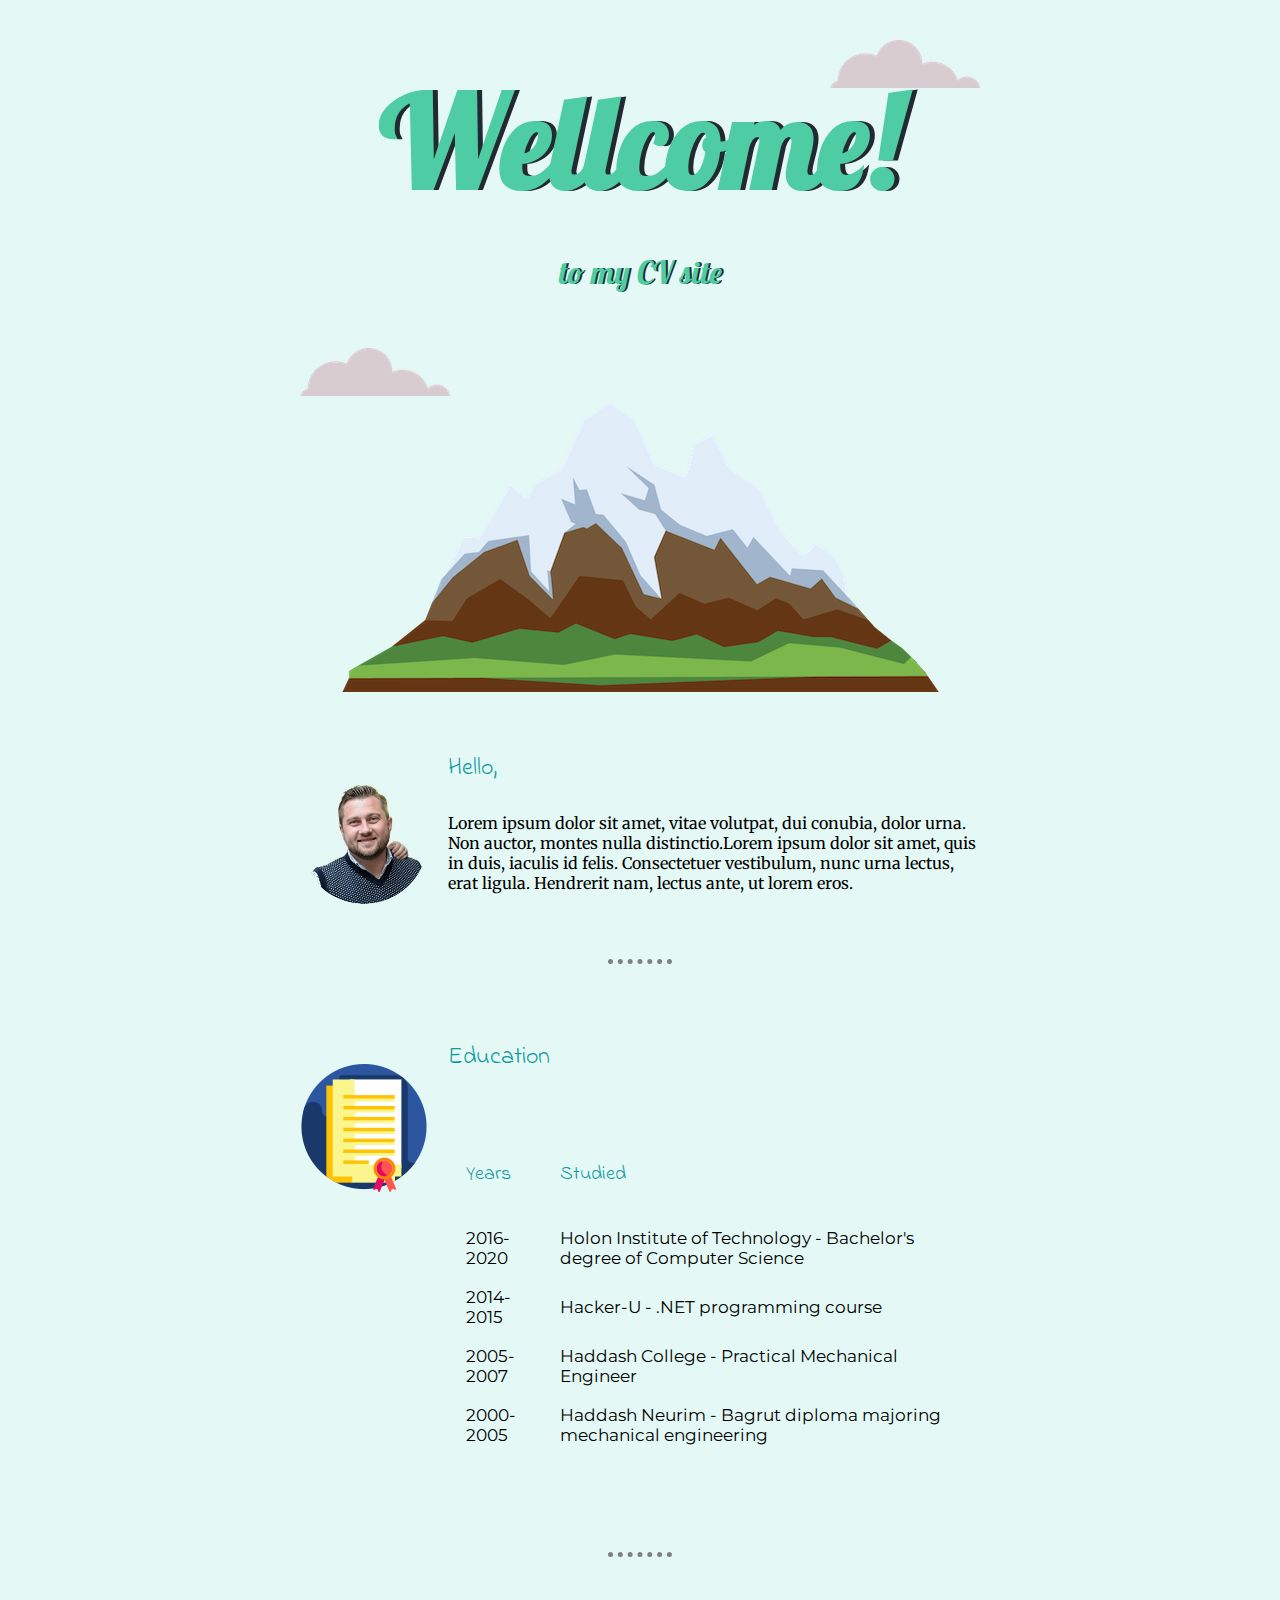
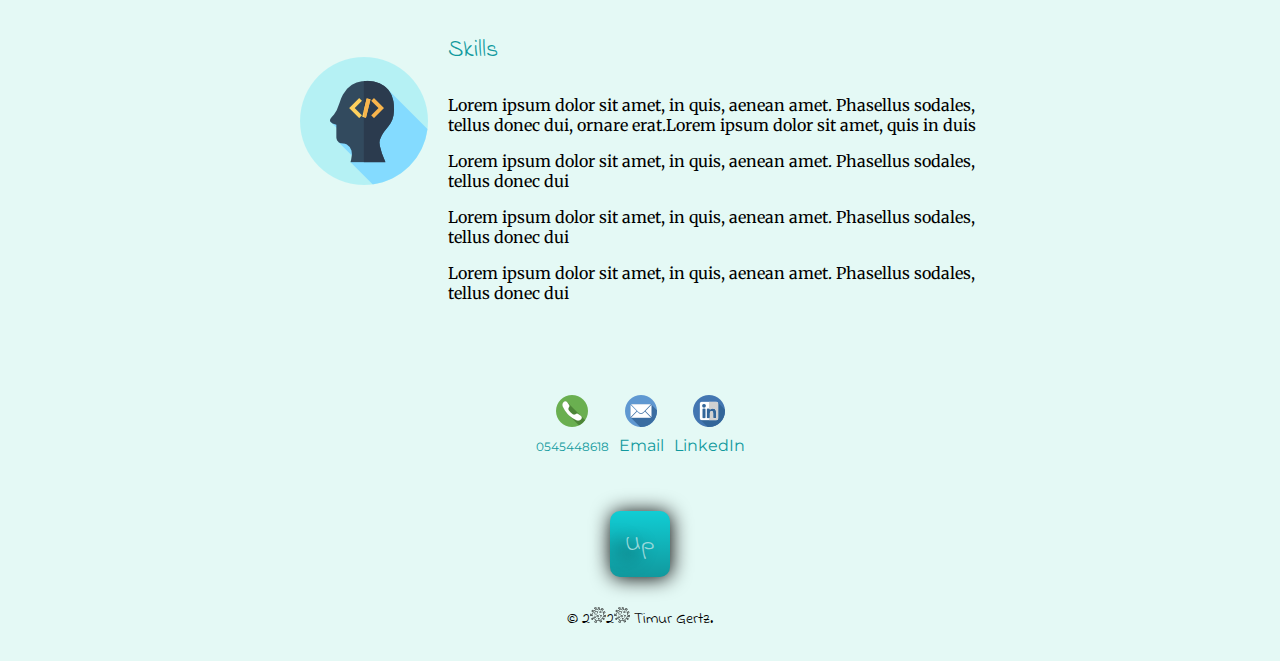
<file: index.html>
<!DOCTYPE html>
<html lang="en" dir="ltr">
  <head>
    <meta charset="utf-8">
    <title>Timur Gertz CV</title>
    <link rel="stylesheet" href="css/style.css">
    <link rel="icon" href="images/favicon.ico">
    <link rel="preconnect" href="https://fonts.gstatic.com">
    <link href="https://fonts.googleapis.com/css2?family=Merriweather:ital,wght@0,300;0,400;0,700;0,900;1,300;1,400;1,700;1,900&family=Montserrat:wght@300&family=Sacramento&display=swap" rel="stylesheet">
    <link href="https://fonts.googleapis.com/css?family=Indie+Flower|Lobster" rel="stylesheet">
  </head>
  <body>
<div class="top-container">
  <img class="top-cloud" src="images/cloud.png" alt="cloud-img">
  <h1>Wellcome!</h1>
  <h4><p>to my CV site</p></h4>
  <img class="bottom-cloud" src="images/cloud.png" alt="cloud-img">
  <img src="images/mountain.png" alt="mountain-img">
</div>


<div class="middle-container">

  <div class="profile-container">
    <div class="profileImageDiv">
      <img class="profileImage" src="images/TimCircleImj128.png" alt="TimCircleImj128">
    </div>
    <div class="profileTextDiv">
    <h2>Hello,</h2>
    <p>Lorem ipsum dolor sit amet, vitae volutpat, dui conubia, dolor urna. Non auctor, montes nulla distinctio.Lorem ipsum dolor sit amet, quis in duis, iaculis id felis. Consectetuer vestibulum, nunc urna lectus, erat ligula. Hendrerit nam, lectus ante, ut lorem eros.</p>
    </div>
  </div>

  <hr>

  <div class="skills-container">
    <div class="slillsImageDiv">
      <img class="skillsImage" src="images/diploma.png" alt="skills">
    </div>
    <div class="skillTextDiv">
      <h2>Education</h2>


      <h6><table cellspacing="17">
      <thead>
          <tr>
            <th><h3>Years</h3></th>
            <th><h3>Studied</h3></th>
          </tr>
        </thead>

        <tbody>
          <tr>
            <td>2016-2020</td>
            <td>Holon Institute of Technology - Bachelor's degree of Computer Science</td>
          </tr>
          <tr>
            <td>2014-2015</td>
            <td>Hacker-U - .NET programming course</td>
          </tr>
          <tr>
            <td>2005-2007</td>
            <td>Haddash College - Practical Mechanical Engineer</td>
          </tr>
          <tr>
            <td>2000-2005</td>
            <td>Haddash Neurim - Bagrut diploma majoring mechanical engineering</td>
          </tr>
        </tbody>
        <tfoot>

        </tfoot>
      </table>
    </h6>
    </div>
  </div>

  <hr>

  <div class="contact-me-container">
    <div class="contactsImageDiv">
       <img class="contactsImage" src="images/skills.png" alt="contacts">
      </div>
      <div class="contactsTextDiv">
      <h2>Skills</h2>
      <p>Lorem ipsum dolor sit amet, in quis, aenean amet. Phasellus sodales, tellus donec dui, ornare erat.Lorem ipsum dolor sit amet, quis in duis</p>
      <p>Lorem ipsum dolor sit amet, in quis, aenean amet. Phasellus sodales, tellus donec dui</p>
      <p>Lorem ipsum dolor sit amet, in quis, aenean amet. Phasellus sodales, tellus donec dui</p>
      <p>Lorem ipsum dolor sit amet, in quis, aenean amet. Phasellus sodales, tellus donec dui</p>
    </div>
  </div>
</div>


<div class="bottom-container">
      <div id="contactDataDiv">
        <div id="contactTableDiv">
      <table align="center">
        <td>
          <table>
            <th><img class="phone" src="images/phone.png" alt="phone"></th>
          <tr>
            <td><a class="phone" >0545448618</a></td>
          </tr>
         </table>
       </td>

          <td>
            <table>
              <th><img class="email" src="images/email.png" alt="email"></th>
            <tr>
              <td><a class="btn" href="mailto:therts86@gmail.com">Email</a></td>
            </tr>
           </table>
         </td>

         <td>
           <table>
             <th><img class="linkedin" src="images/linkedin.png" alt="linkedin"></th>
            <tr>
             <td><a class="footer-link" href="https://www.linkedin.com/in/timurgertz/">LinkedIn</a></td>
           </tr>
          </table>
         </td>
        </table>
        </div>
        </div>
</div>



<td><a class="BUTTON_CTS" href="">Up</a></td>

<footer>

© 2<img class="coronavirus" src="images/coronavirus.png" alt="linkedin">2<img class="coronavirus" src="images/coronavirus.png" alt="linkedin"> Timur Gertz.
</footer>

  <div class="padding"></div>

  </body>
</html>
</file>
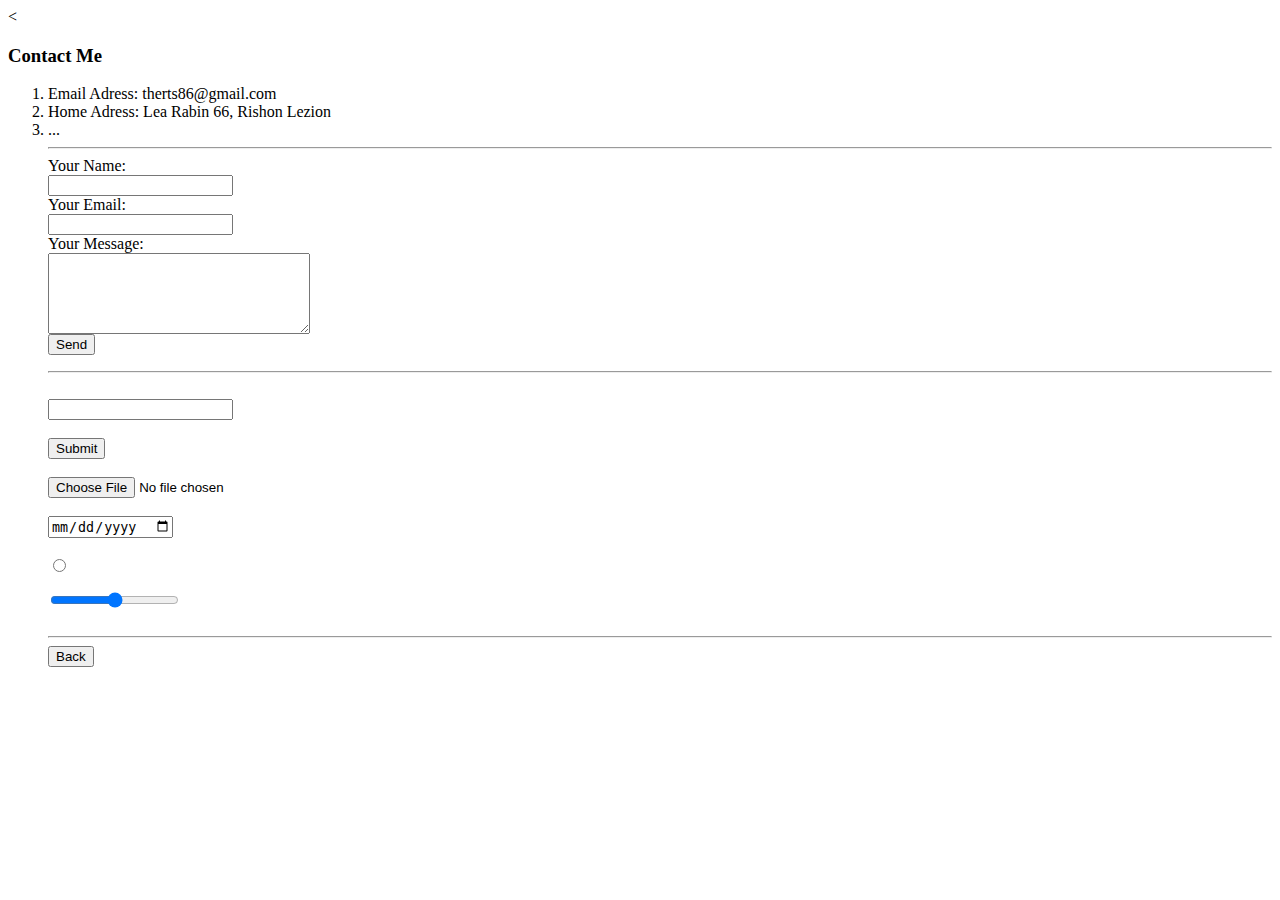
<file: contactMe.html>
<<!DOCTYPE html>
<html lang="en" dir="ltr">
  <head>
    <meta charset="utf-8">
    <title>Contact Me</title>
  </head>
  <body>
    <h3>Contact Me</h3>
    <ol>
      <li>Email Adress: therts86@gmail.com</li>
      <li>Home Adress: Lea Rabin 66, Rishon Lezion</li>
      <li>...</li>
      <hr>
    <form action="mailto:therts86@gmail.com" method="post"enctype="text/plain">
        <label>Your Name:</label><br>
        <input type="text" name="Your Name: " value=""><br>
        <label>Your Email:</label><br>
        <input type="text" name="Your Email: " value=""><br>
        <label>Your Message:</label><br>
        <textarea name="Your Message: " rows="5" cols="30"></textarea><br>
        <input type="submit" name="Send" value="Send">
    </form>
      <hr>
      <br>
      <input type="text"><br>
      <br>
      <input type="submit"><br>
      <br>
      <input type="file"><br>
      <br>
      <input type="date"><br>
      <br>
      <input type="radio"><br>
      <br>
      <input type="range"><br>
      <br>
      <hr>
      <form class="" action="index.html" method="post">
        <input type="submit" name="Back" value="Back">
      </form>
    </ol>
  </body>
</html>
</file>
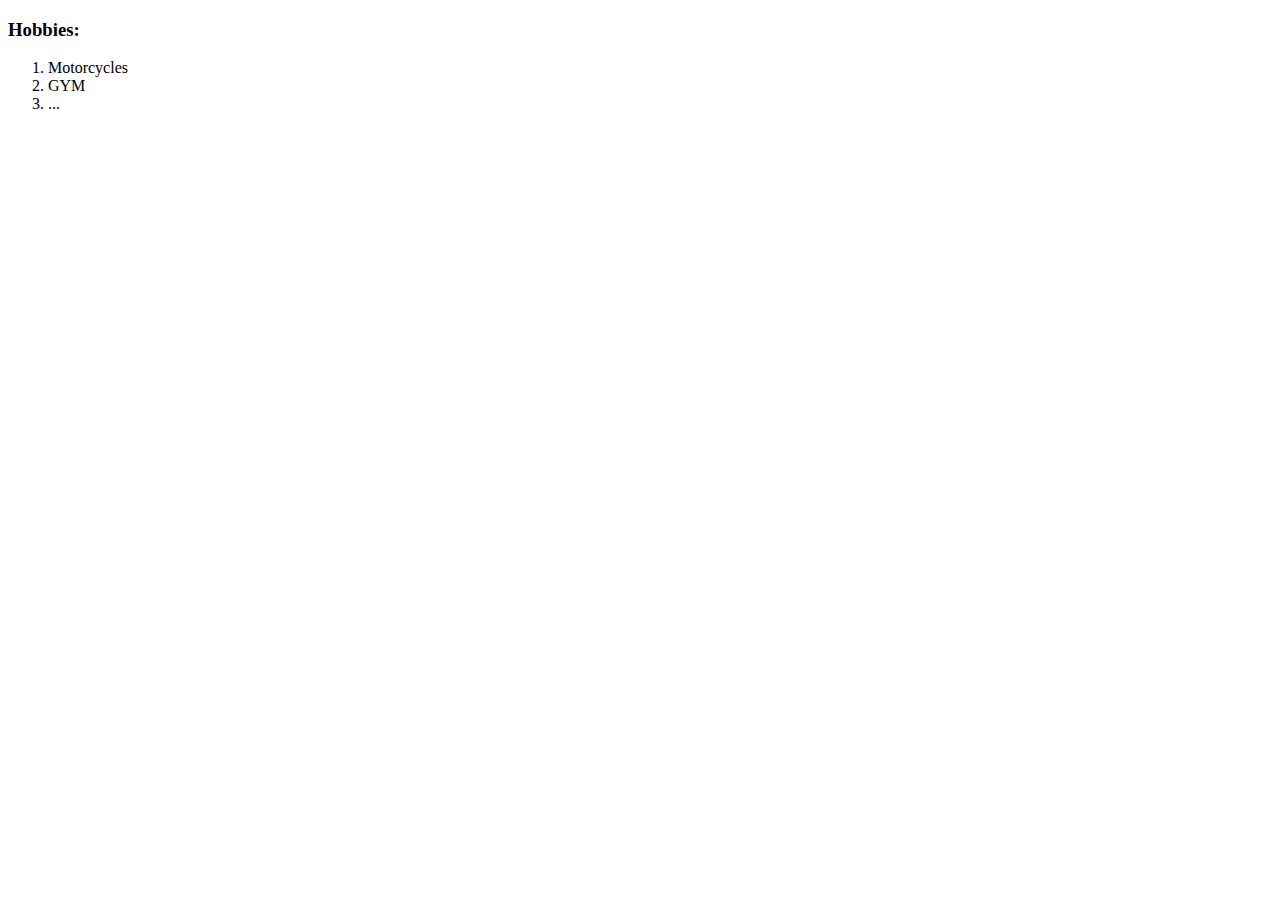
<file: hobbies.html>
<!DOCTYPE html>
<html lang="en" dir="ltr">
  <head>
    <meta charset="utf-8">
    <title>My Hobbies</title>
  </head>
  <body>
    <h3>Hobbies:</h3>
    <ol>
      <li>Motorcycles</li>
      <li>GYM</li>
      <li>...</li>
    </ol>
  </body>
</html>
</file>
<file: css/style.css>
body{
  margin: 0;
  text-align: center;
  font-family: 'Merriweather', serif;
  background-color: #E4F9F5;
}

.top-container{
  background-color: #E4F9F5;
  position: relative;
  padding-top: 30px;
}

.middle-container{
  background-color: #E4F9F5;
  padding-top: 30px;

}

.profile-container{
  margin-left: 300px;
  margin-right: 300px;
  background-color: #E4F9F5;
  grid-template-columns: 0.2fr 1fr;
  display: grid;
  grid-gap: 20px;
  text-align: left;
}

.skills-container{
  margin-left: 300px;
  margin-right: 300px;
  background-color: #E4F9F5;
  grid-template-columns: 0.2fr 1fr;
  display: grid;
  grid-gap: 20px;
  text-align: left;
}

.contact-me-container{
  margin-left: 300px;
  margin-right: 300px;
  background-color: #E4F9F5;
  grid-template-columns: 0.2fr 1fr;
  display: grid;
  grid-gap: 20px;
  text-align: left;
}

.bottom-container{
  background-color: #E4F9F5;
  position: relative;
}

.buttonContactMe-container{
  background-color: #E4F9F5;
  position: right;
  padding-top: 30px;
  padding-bottom: 20px;
}

.profileImage{
  position: relative;
  top: 50px;
  float: left;
}

.skillsImage{
  position: relative;
  top: 50px;
  float: left;
}

.contactsImage{
  position: relative;
  top: 50px;
  float: left;
}

.contactsImageDiv{
  position: relative;
  float: left;
}

#contactDataDiv div{
  position: relative;
  margin-top: 50px;
}

#contactButtonDiv div{
  position: center;
  height: 73px;
  width: 313px;
}

#contactTableDiv div{
  position: center;
  height: 73px;
  width: 313px;
}

.phone{
  position: relative;
  margin-top: 20px;
}

.email{
  position: relative;
  margin-top: 20px;
}

.linkedin{
  position: relative;
  margin-top: 20px;
}

hr{
  margin-top: 50px;
  margin-bottom: 50px;
  border-style: none;
  border-top-style: dotted;
  border-color: grey;
  border-width: 5px;
  width: 5%;
}

h1{
  margin: 30px;
  font-family: 'Lobster', cursive;
  text-shadow: 5px 0 #232931;
  font-size: 8rem;
  color: #4ECCA3;
}

h2{
  color: #11999E;
  font-family: 'Indie Flower', cursive;
  line-height: 2;
  font-weight: normal;
}

h3{
  color: #11999E;
  font-family: 'Indie Flower', cursive;
  font-weight: normal;
}

h4{
  color: #4ECCA3;
  font-size: 2rem;
  margin-top: 0;
  font-family: 'Lobster', cursive;
  text-shadow: 2px 0 #232931;
  font-weight: normal;
}

h5{
  margin-top: 50px;
  margin-bottom: 50px;
  border-style: none;
  border-width: 5px;
  width: 5%;
}

h6{
  color: black;
  font-family: 'Montserrat', sans-serif;
  font-weight: normal;
  font-size: 17px;
}


.top-cloud{
  position: absolute;
  right: 300px;
  top: 40px;
}

.bottom-cloud{
  position: absolute;
  left: 300px;
  bottom: 300px;
}

.padding{
  margin-top: 30px;
  margin-bottom: 30px;
}

.phone{
  font-size: 12px;
  font-family: 'Montserrat', sans-serif;
  color: #11999E;
}

.btn{
  text-decoration: none;
  font-family: 'Montserrat', sans-serif;
  color: #11999E;
}

.btn:hover{
  color: black;
}

.footer-link{
  text-decoration: none;
  font-family: 'Montserrat', sans-serif;
  color: #11999E;
}

.footer-link:hover{
  color: black;
}

.BUTTON_CTS {
   background: #11CDD4;
   background-image: -webkit-linear-gradient(top, #11CDD4, #11999E);
   background-image: -moz-linear-gradient(top, #11CDD4, #11999E);
   background-image: -ms-linear-gradient(top, #11CDD4, #11999E);
   background-image: -o-linear-gradient(top, #11CDD4, #11999E);
   background-image: -webkit-gradient(to bottom, #11CDD4, #11999E);
   -webkit-border-radius: 10px;
   -moz-border-radius: 10px;
   border-radius: 10px;
   color: #98D9DB;
   font-family: 'Indie Flower', cursive;
   font-size: 25px;
   font-weight: 100;
   padding: 15px;
   -webkit-box-shadow: 1px 1px 20px 0 #000000;
   -moz-box-shadow: 1px 1px 20px 0 #000000;
   box-shadow: 1px 1px 20px 0 #000000;
   text-shadow: -14px 3px 18px #000000;
   text-decoration: none;
   display: inline-block;
   cursor: pointer;
   text-align: center;
   position: relative;
   margin-top: 50px;
}

.BUTTON_CTS:hover {
   border: solid #2BC4AC 1px;
   background: #30E3CB;
   background-image: -webkit-linear-gradient(top, #30E3CB, #3498DB);
   background-image: -moz-linear-gradient(top, #30E3CB, #3498DB);
   background-image: -ms-linear-gradient(top, #30E3CB, #3498DB);
   background-image: -o-linear-gradient(top, #30E3CB, #3498DB);
   background-image: -webkit-gradient(to bottom, #30E3CB, #3498DB);
   -webkit-border-radius: 10px;
   -moz-border-radius: 10px;
   border-radius: 10px;
   text-decoration: none;
   position: relative;
   margin-top: 50px;
}

.coronavirus{
  margin-top: 20px;
  color: #EAF6F6;
  font-size: 0.75rem;
}

footer {
  margin-top: 10px;
  color: black;
  text-align: center;
  font-family: 'Indie Flower', cursive;
}
</file>
